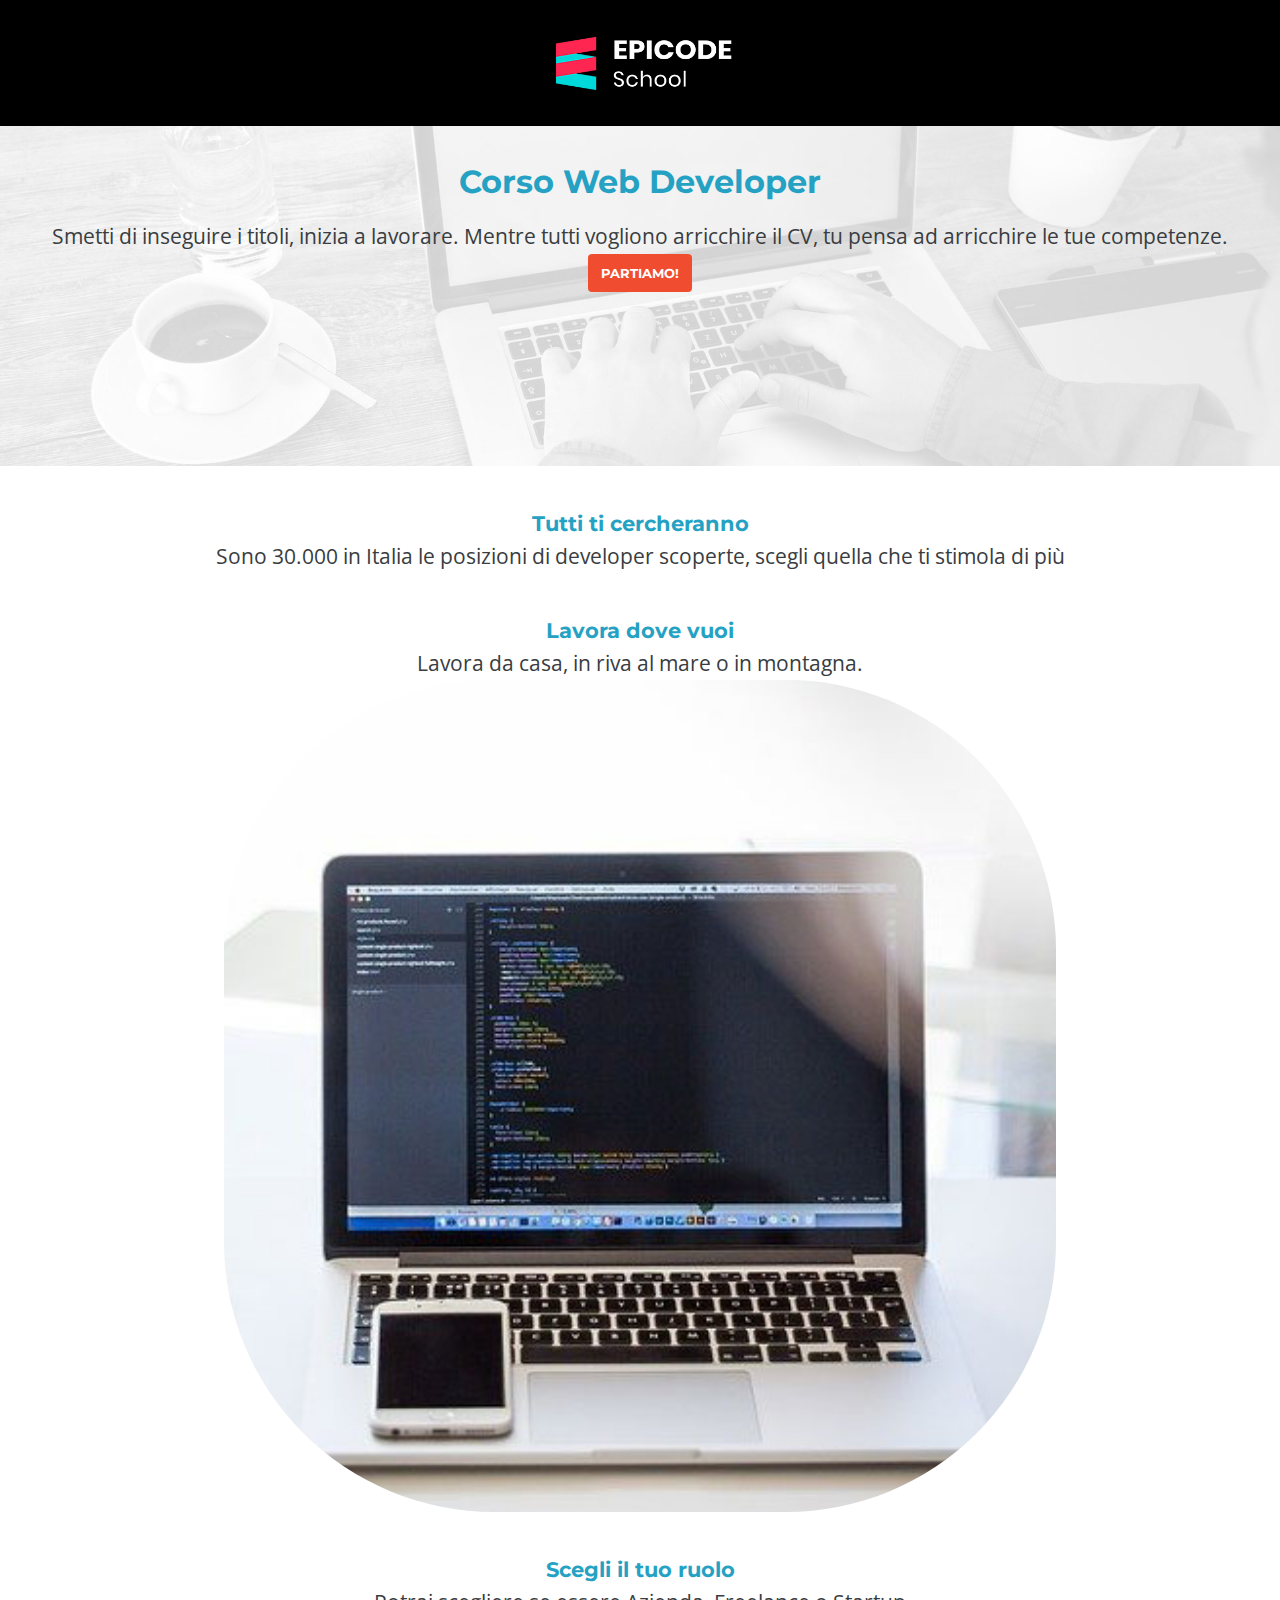
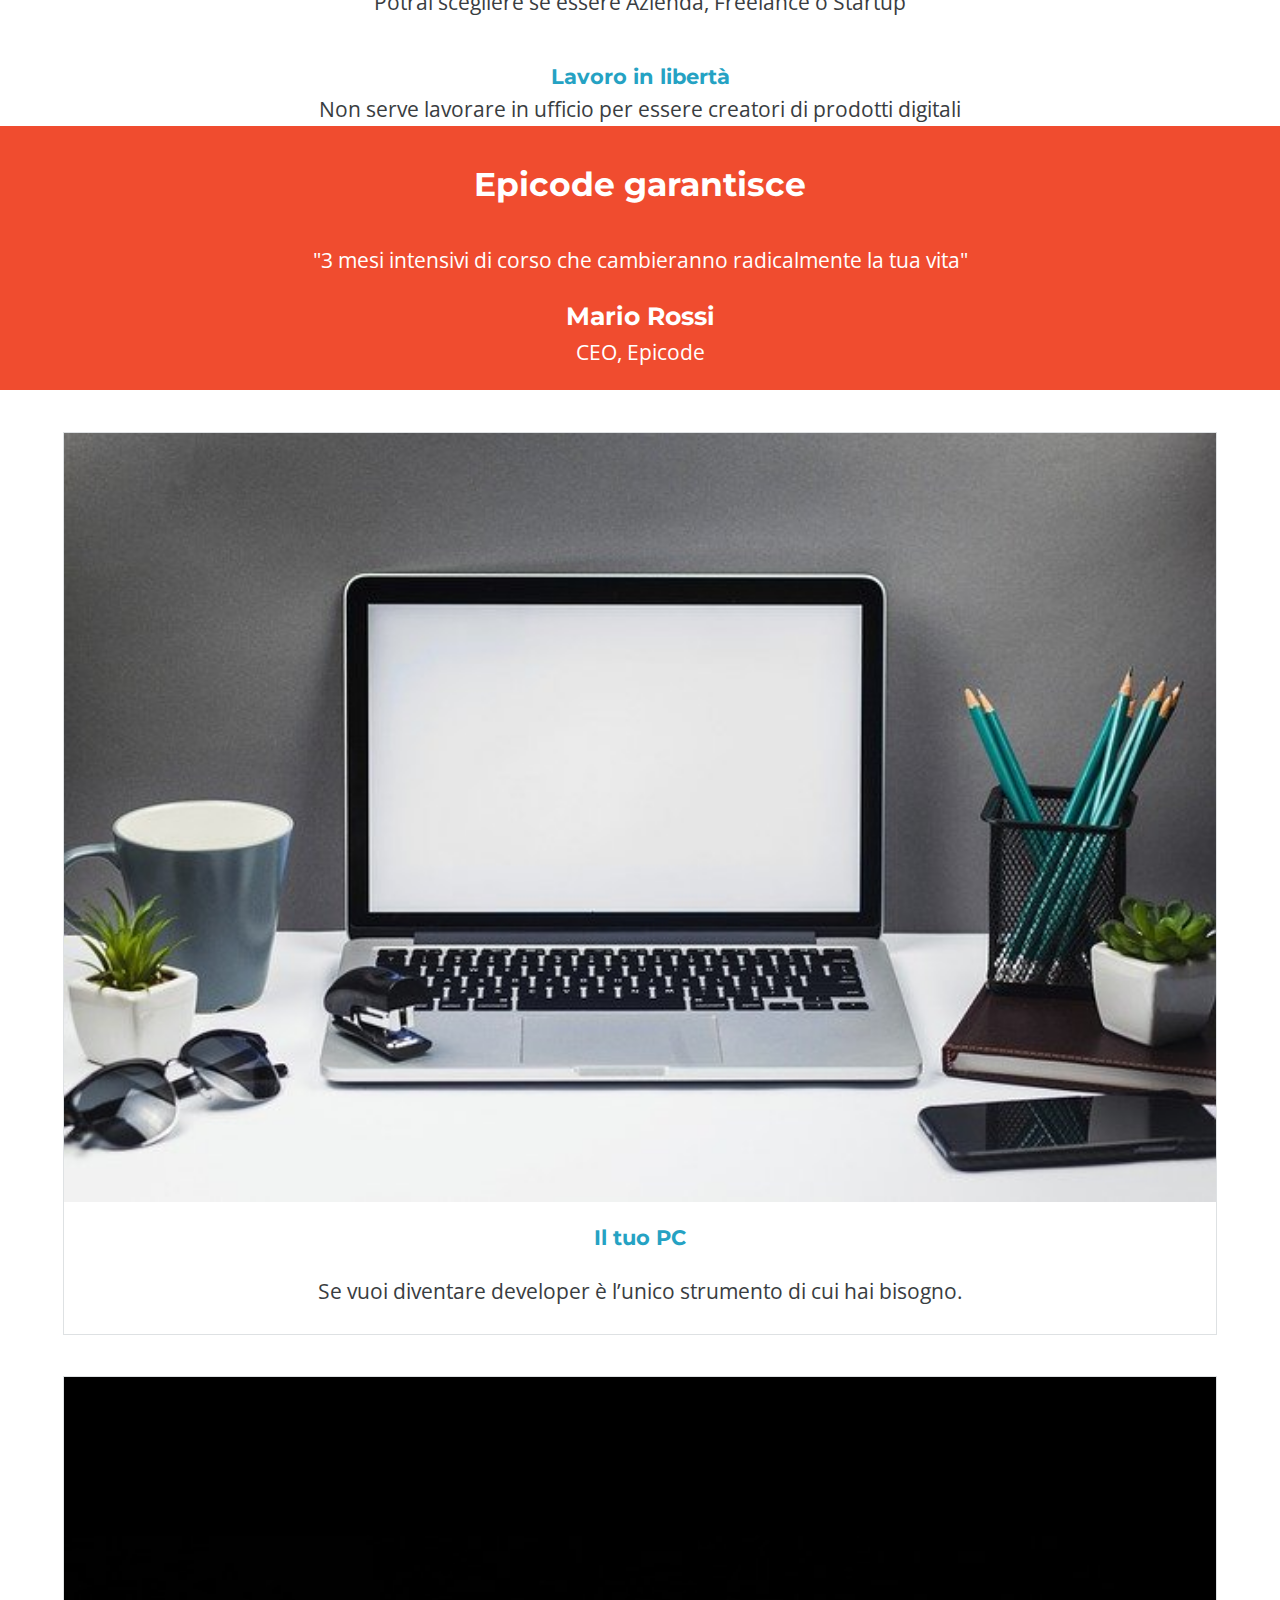
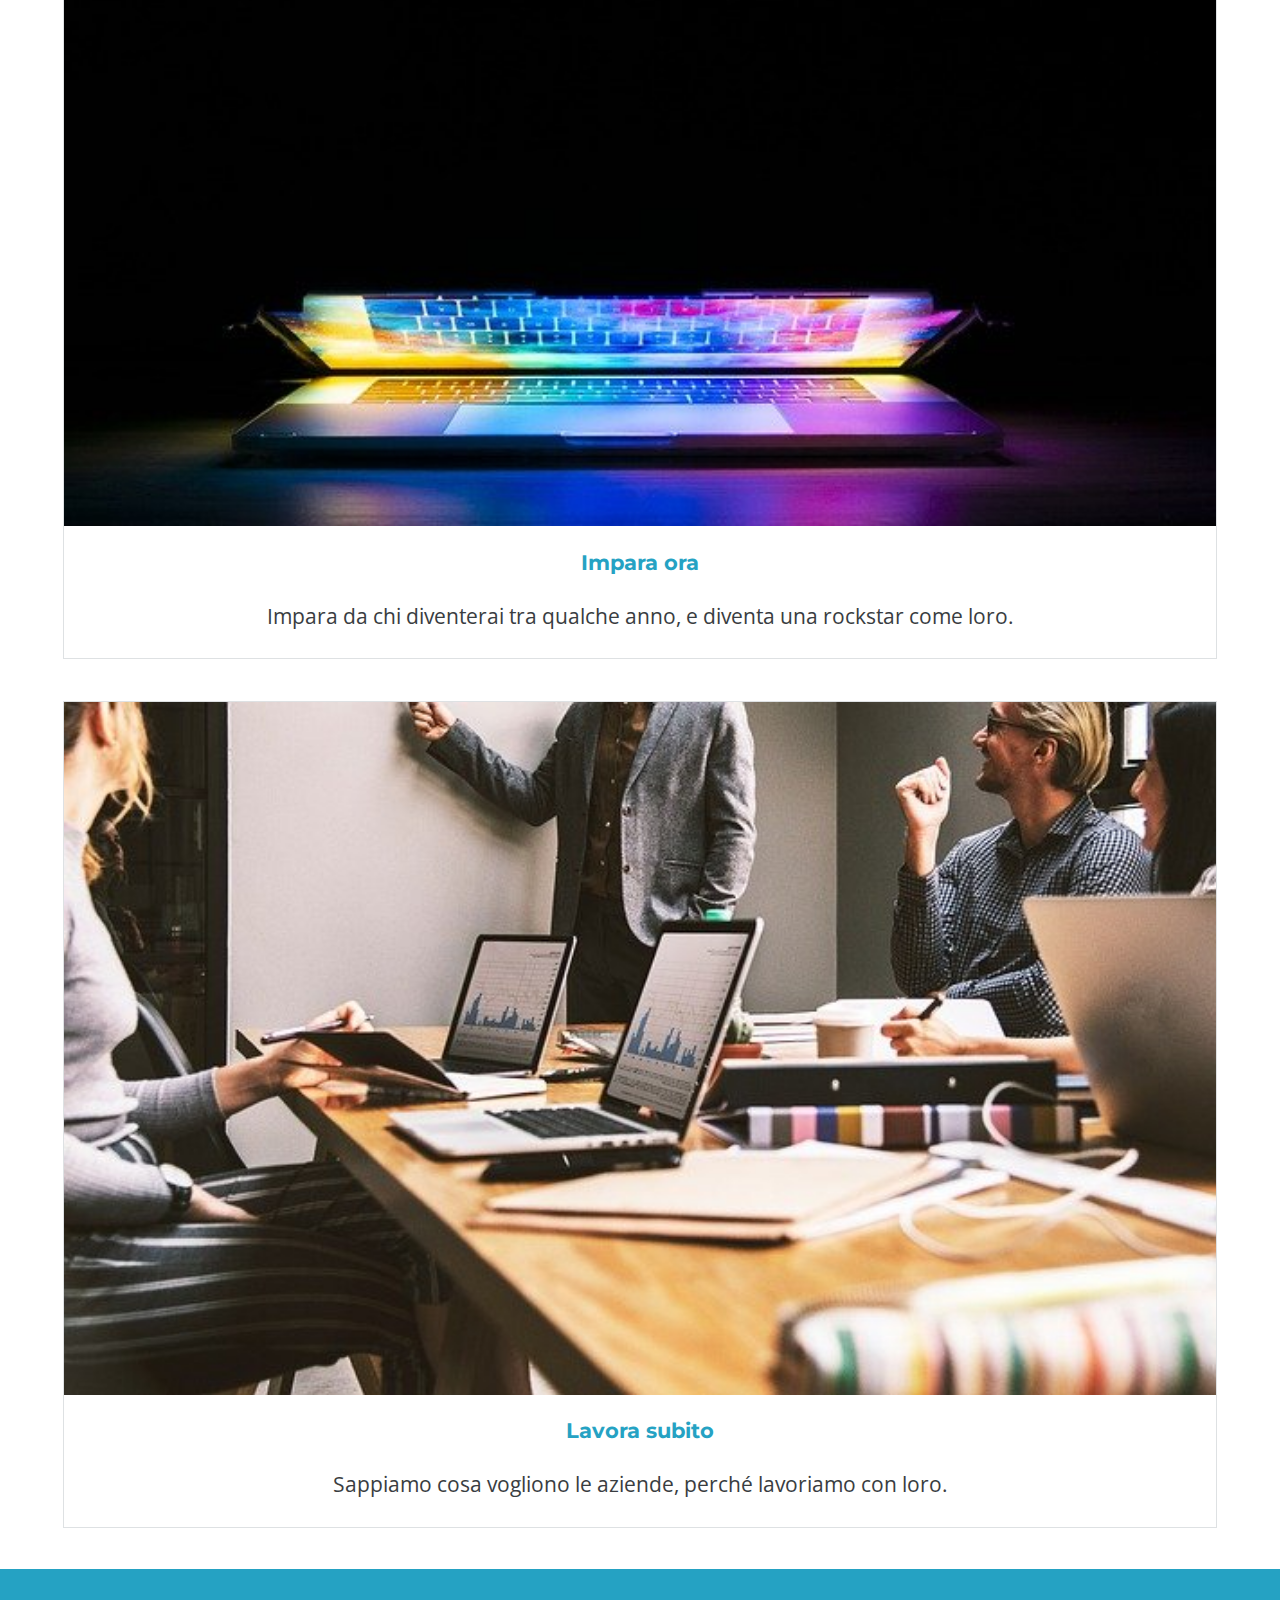
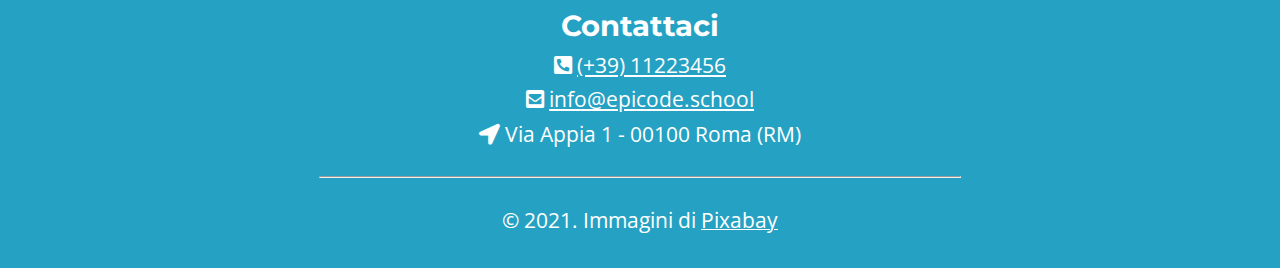
<file: index.html>
<!DOCTYPE html>
<html lang="en">
  <head>
    <meta charset="UTF-8" />
    <meta name="viewport" content="width=device-width, initial-scale=1.0" />
    <title>Corso Web Developer - Epicode school</title>
    <meta
      name="description"
      content="Da zero a Epicode con i corsi completi per diventare uno sviluppatore professionista in 3 mesi."
    />
    <link rel="stylesheet" href="assets/css/reset.css" />
    <link rel="stylesheet" href="assets/css/style.css" />
    <link
      rel="stylesheet"
      href="https://cdnjs.cloudflare.com/ajax/libs/font-awesome/5.15.4/css/all.min.css"
      integrity="sha512-1ycn6IcaQQ40/MKBW2W4Rhis/DbILU74C1vSrLJxCq57o941Ym01SwNsOMqvEBFlcgUa6xLiPY/NS5R+E6ztJQ=="
      crossorigin="anonymous"
      referrerpolicy="no-referrer"
    />
  </head>
  <body>
    <header>
      <div id="top"></div>
    </header>
    <main>
      <div id="banner">
        <h1>Corso Web Developer</h1>
        <p>
          Smetti di inseguire i titoli, inizia a lavorare. Mentre tutti vogliono
          arricchire il CV, tu pensa ad arricchire le tue competenze.
        </p>
        <div id="button"><button>PARTIAMO!</button></div>
      </div>
      <article>
        <h2>Tutti ti cercheranno</h2>
        <p>
          Sono 30.000 in Italia le posizioni di developer scoperte, scegli
          quella che ti stimola di più
        </p>
      </article>
      <article>
        <h2>Lavora dove vuoi</h2>
        <p>Lavora da casa, in riva al mare o in montagna.</p>
      </article>
      <img id="notebook" src="assets/images/notebook.jpg" alt="img 1" />
      <article>
        <h2>Scegli il tuo ruolo</h2>
        <p>Potrai scegliere se essere Azienda, Freelance o Startup</p>
      </article>
      <article>
        <h2>Lavoro in libert&agrave;</h2>
        <p>
          Non serve lavorare in ufficio per essere creatori di prodotti digitali
        </p>
      </article>
      <div id="esteso">
        <h3>Epicode garantisce</h3>
        <p>
          "3 mesi intensivi di corso che cambieranno radicalmente la tua vita"
        </p>
        <h4>Mario Rossi</h4>
        <p>CEO, Epicode</p>
      </div>
      <div class="img-art">
        <img src="assets/images/foto1.jpg" alt="foto 1" />
        <h3>Il tuo PC</h3>
        <p>
          Se vuoi diventare developer è l’unico strumento di cui hai bisogno.
        </p>
      </div>
      <div class="img-art">
        <img src="assets/images/foto2.jpg" alt="foto 1" />
        <h3>Impara ora</h3>
        <p>
          Impara da chi diventerai tra qualche anno, e diventa una rockstar come
          loro.
        </p>
      </div>
      <div class="img-art">
        <img src="assets/images/foto3.jpg" alt="foto 1" />
        <h3>Lavora subito</h3>
        <p>Sappiamo cosa vogliono le aziende, perché lavoriamo con loro.</p>
      </div>
    </main>
    <footer>
      <h2>Contattaci</h2>
      <p>
        <i class="fas fa-phone-square-alt"></i>
        <a href="tel:+3911223456">(&plus;39) 11223456</a>
      </p>
      <p>
        <i class="fas fa-envelope-square"></i>
        <a href="mailto:info@epicode.school">info@epicode.school</a>
      </p>
      <p>
        <i class="fas fa-location-arrow"></i>&nbsp;Via Appia 1 - 00100 Roma (RM)
      </p>
      <hr />
      <p>&copy; 2021. Immagini di <span>Pixabay</span></p>
    </footer>
  </body>
</html>
</file>
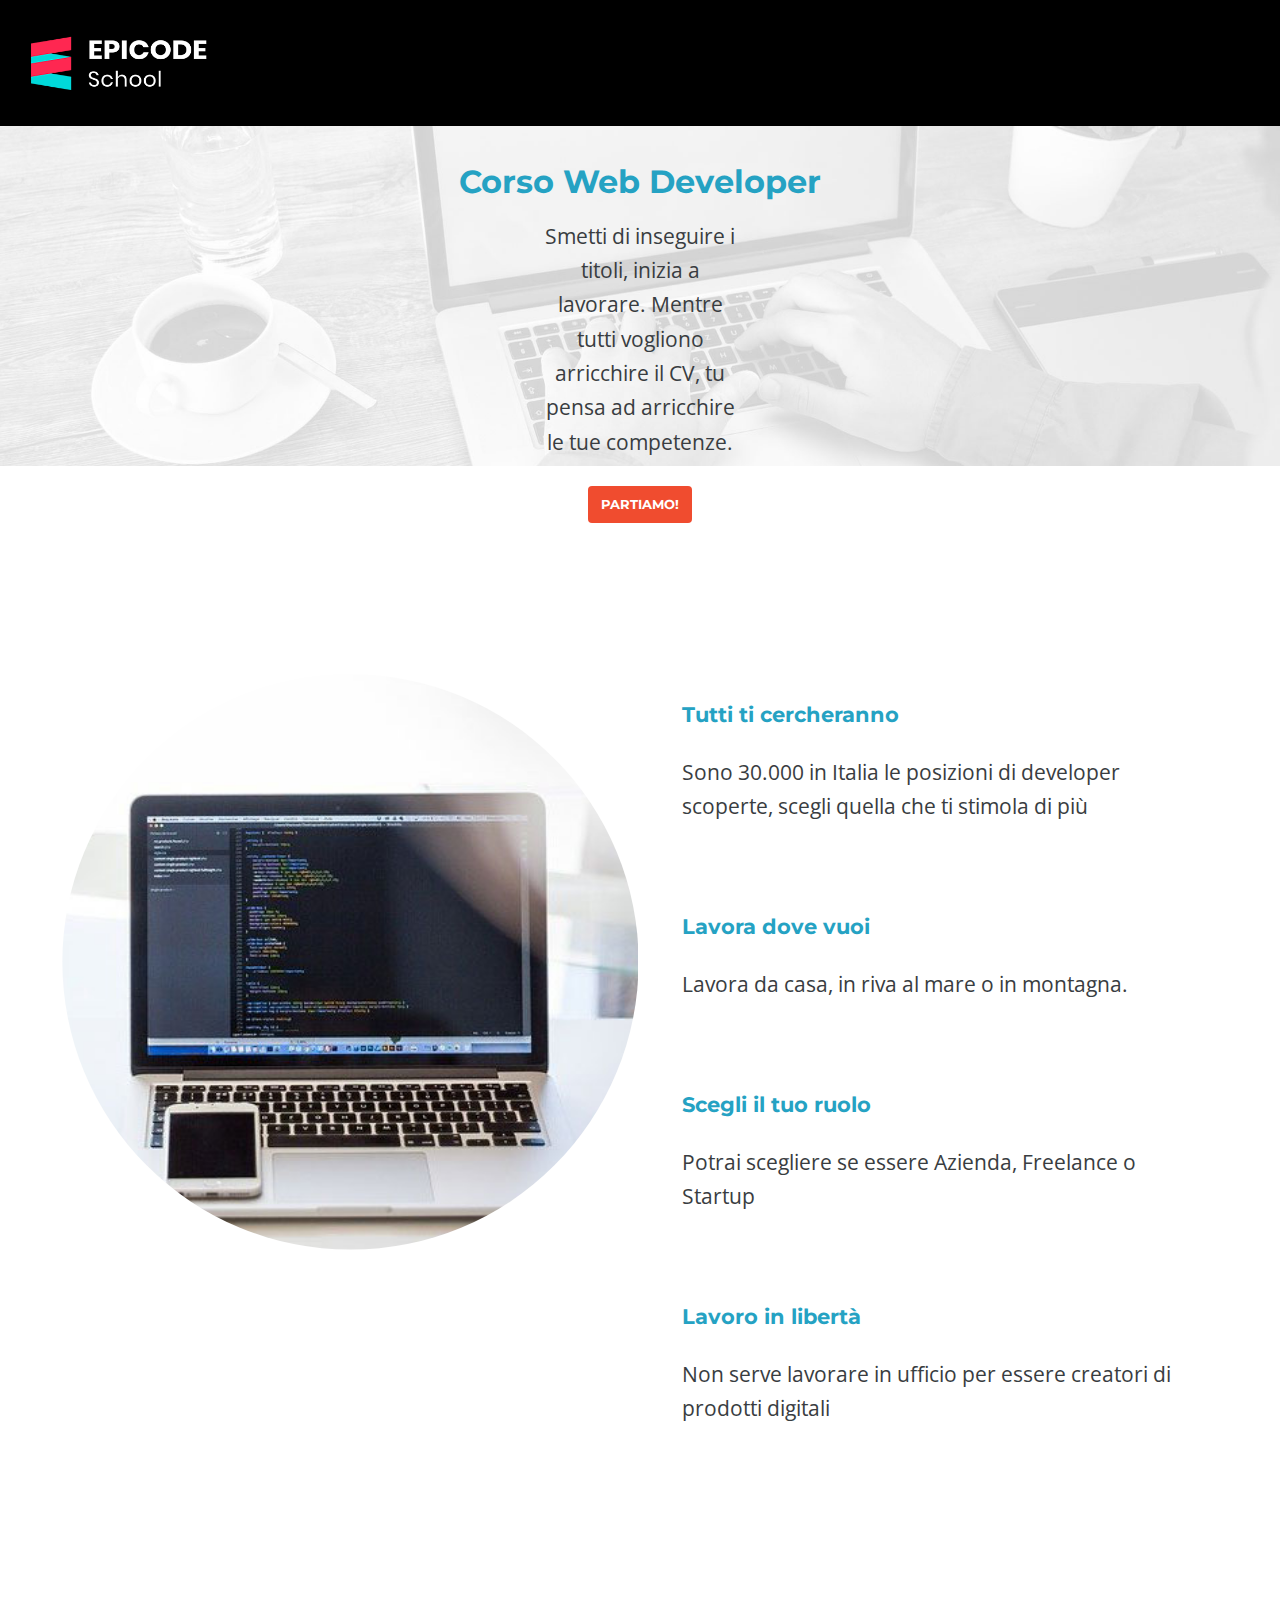
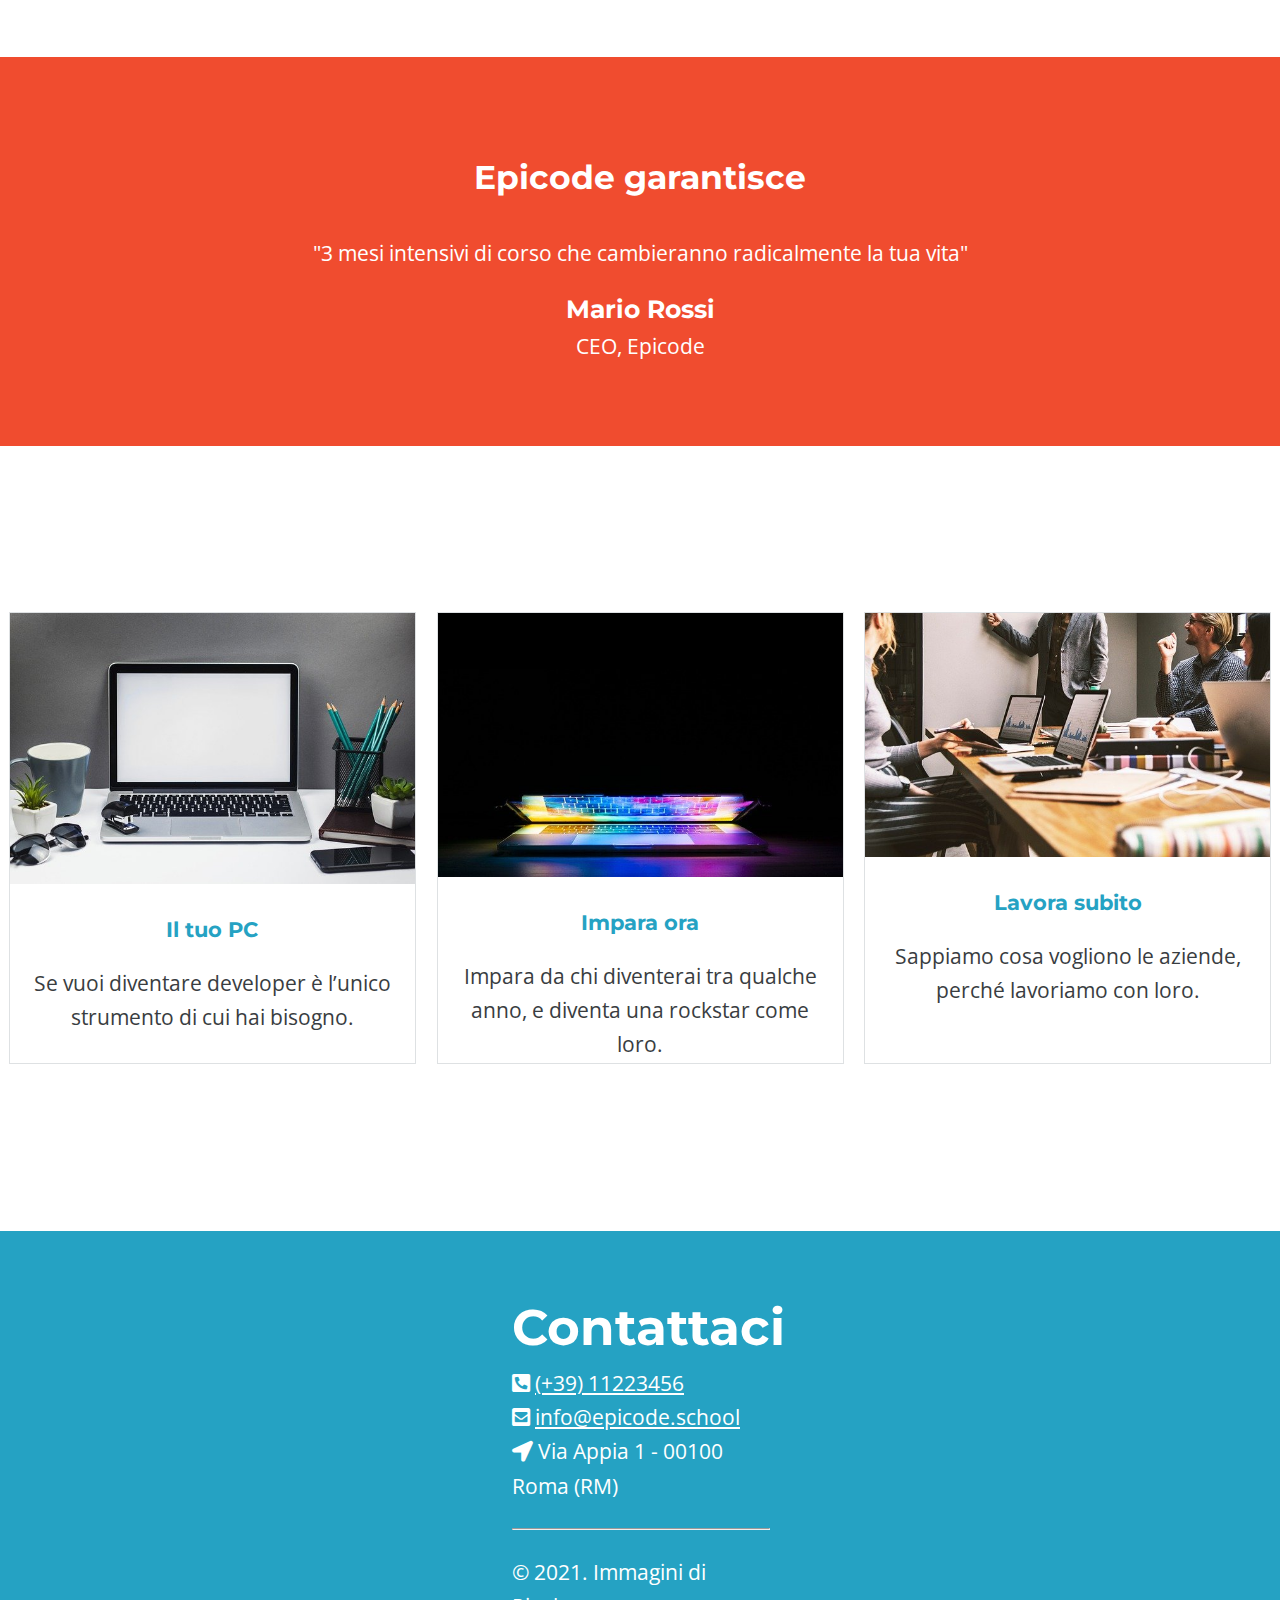
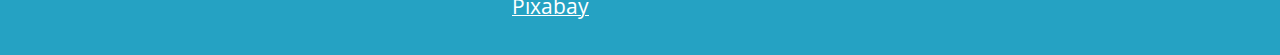
<file: desktop-version/index.html>
<!DOCTYPE html>
<html lang="en">
  <head>
    <meta charset="UTF-8" />
    <meta name="viewport" content="width=device-width, initial-scale=1.0" />
    <title>Corso Web Developer - Epicode school</title>
    <meta
      name="description"
      content="Da zero a Epicode con i corsi completi per diventare uno sviluppatore professionista in 3 mesi."
    />
    <link rel="stylesheet" href="assets/css/reset.css" />
    <link rel="stylesheet" href="assets/css/style.css" />
    <link
      rel="stylesheet"
      href="https://cdnjs.cloudflare.com/ajax/libs/font-awesome/5.15.4/css/all.min.css"
      integrity="sha512-1ycn6IcaQQ40/MKBW2W4Rhis/DbILU74C1vSrLJxCq57o941Ym01SwNsOMqvEBFlcgUa6xLiPY/NS5R+E6ztJQ=="
      crossorigin="anonymous"
      referrerpolicy="no-referrer"
    />
  </head>
  <body>
    <header>
      <div id="top"><img src="assets/images/logo.png" alt="logo" /></div>
    </header>
    <main>
      <div id="banner">
        <h1>Corso Web Developer</h1>
        <p>
          Smetti di inseguire i titoli, inizia a lavorare. Mentre tutti vogliono
          arricchire il CV, tu pensa ad arricchire le tue competenze.
        </p>
        <div id="button"><button>PARTIAMO!</button></div>
      </div>
      <div class="main-cont">
        <div id="left">
          <img id="notebook" src="assets/images/notebook.jpg" alt="notebook" />
        </div>
        <div id="right">
          <article>
            <h2>Tutti ti cercheranno</h2>
            <p>
              Sono 30.000 in Italia le posizioni di developer scoperte, scegli
              quella che ti stimola di più
            </p>
          </article>
          <article>
            <h2>Lavora dove vuoi</h2>
            <p>Lavora da casa, in riva al mare o in montagna.</p>
          </article>
          <article>
            <h2>Scegli il tuo ruolo</h2>
            <p>Potrai scegliere se essere Azienda, Freelance o Startup</p>
          </article>
          <article>
            <h2>Lavoro in libert&agrave;</h2>
            <p>
              Non serve lavorare in ufficio per essere creatori di prodotti
              digitali
            </p>
          </article>
        </div>
      </div>

      <div id="esteso">
        <h3>Epicode garantisce</h3>
        <p>
          "3 mesi intensivi di corso che cambieranno radicalmente la tua vita"
        </p>
        <h4>Mario Rossi</h4>
        <p>CEO, Epicode</p>
      </div>
      <div id="super-container">
        <div id="img-art-container">
          <div class="img-art">
            <img src="assets/images/foto1.jpg" alt="foto 1" />
            <h3>Il tuo PC</h3>
            <p>
              Se vuoi diventare developer è l’unico strumento di cui hai
              bisogno.
            </p>
          </div>

          <div class="img-art">
            <img src="assets/images/foto2.jpg" alt="foto 1" />
            <h3>Impara ora</h3>
            <p>
              Impara da chi diventerai tra qualche anno, e diventa una rockstar
              come loro.
            </p>
          </div>

          <div class="img-art">
            <img src="assets/images/foto3.jpg" alt="foto 1" />
            <h3>Lavora subito</h3>
            <p>Sappiamo cosa vogliono le aziende, perché lavoriamo con loro.</p>
          </div>
        </div>
      </div>
    </main>
    <footer>
      <div id="footer-cont">
        <h2>Contattaci</h2>
        <p>
          <i class="fas fa-phone-square-alt"></i>
          <a href="tel:+3911223456">(&plus;39) 11223456</a>
        </p>
        <p>
          <i class="fas fa-envelope-square"></i>
          <a href="mailto:info@epicode.school">info@epicode.school</a>
        </p>
        <p>
          <i class="fas fa-location-arrow"></i>&nbsp;Via Appia 1 - 00100 Roma
          (RM)
        </p>
        <hr />
        <p id="last">&copy; 2021. Immagini di <span>Pixabay</span></p>
      </div>
    </footer>
  </body>
</html>
</file>
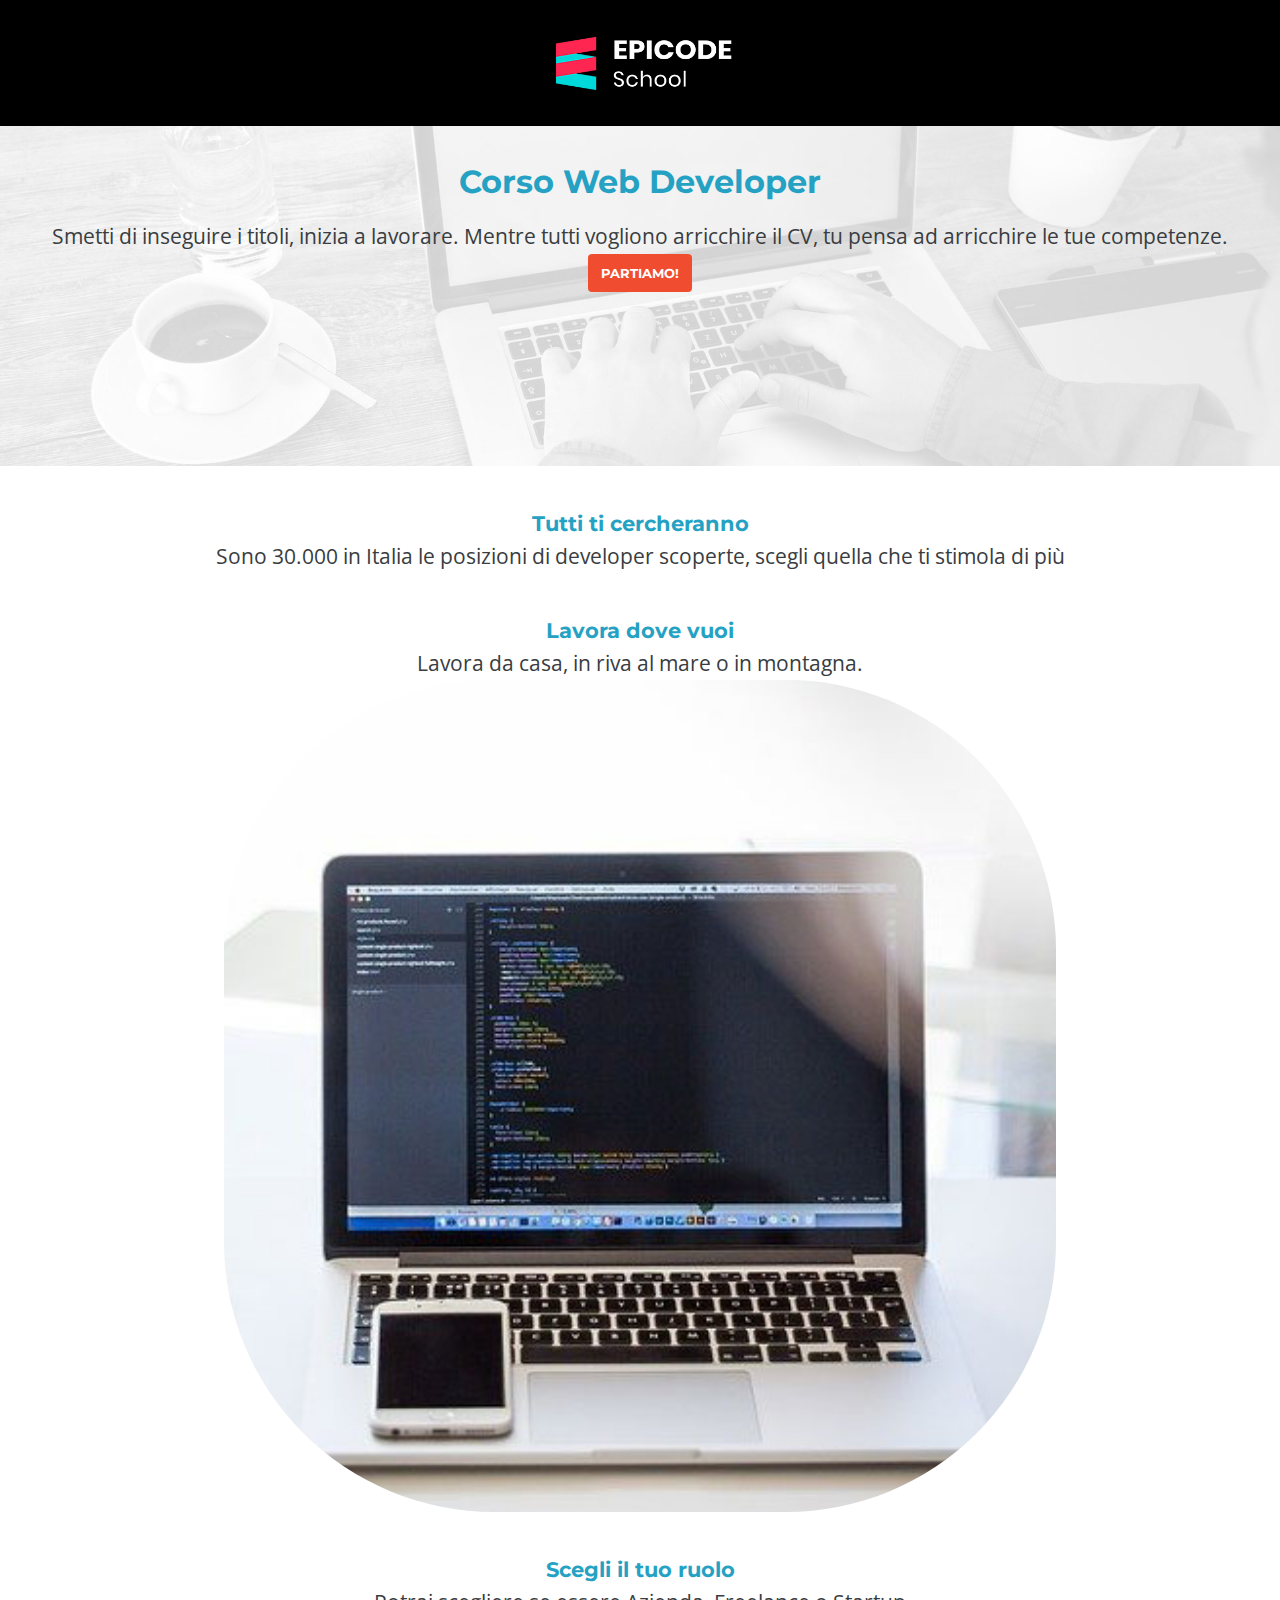
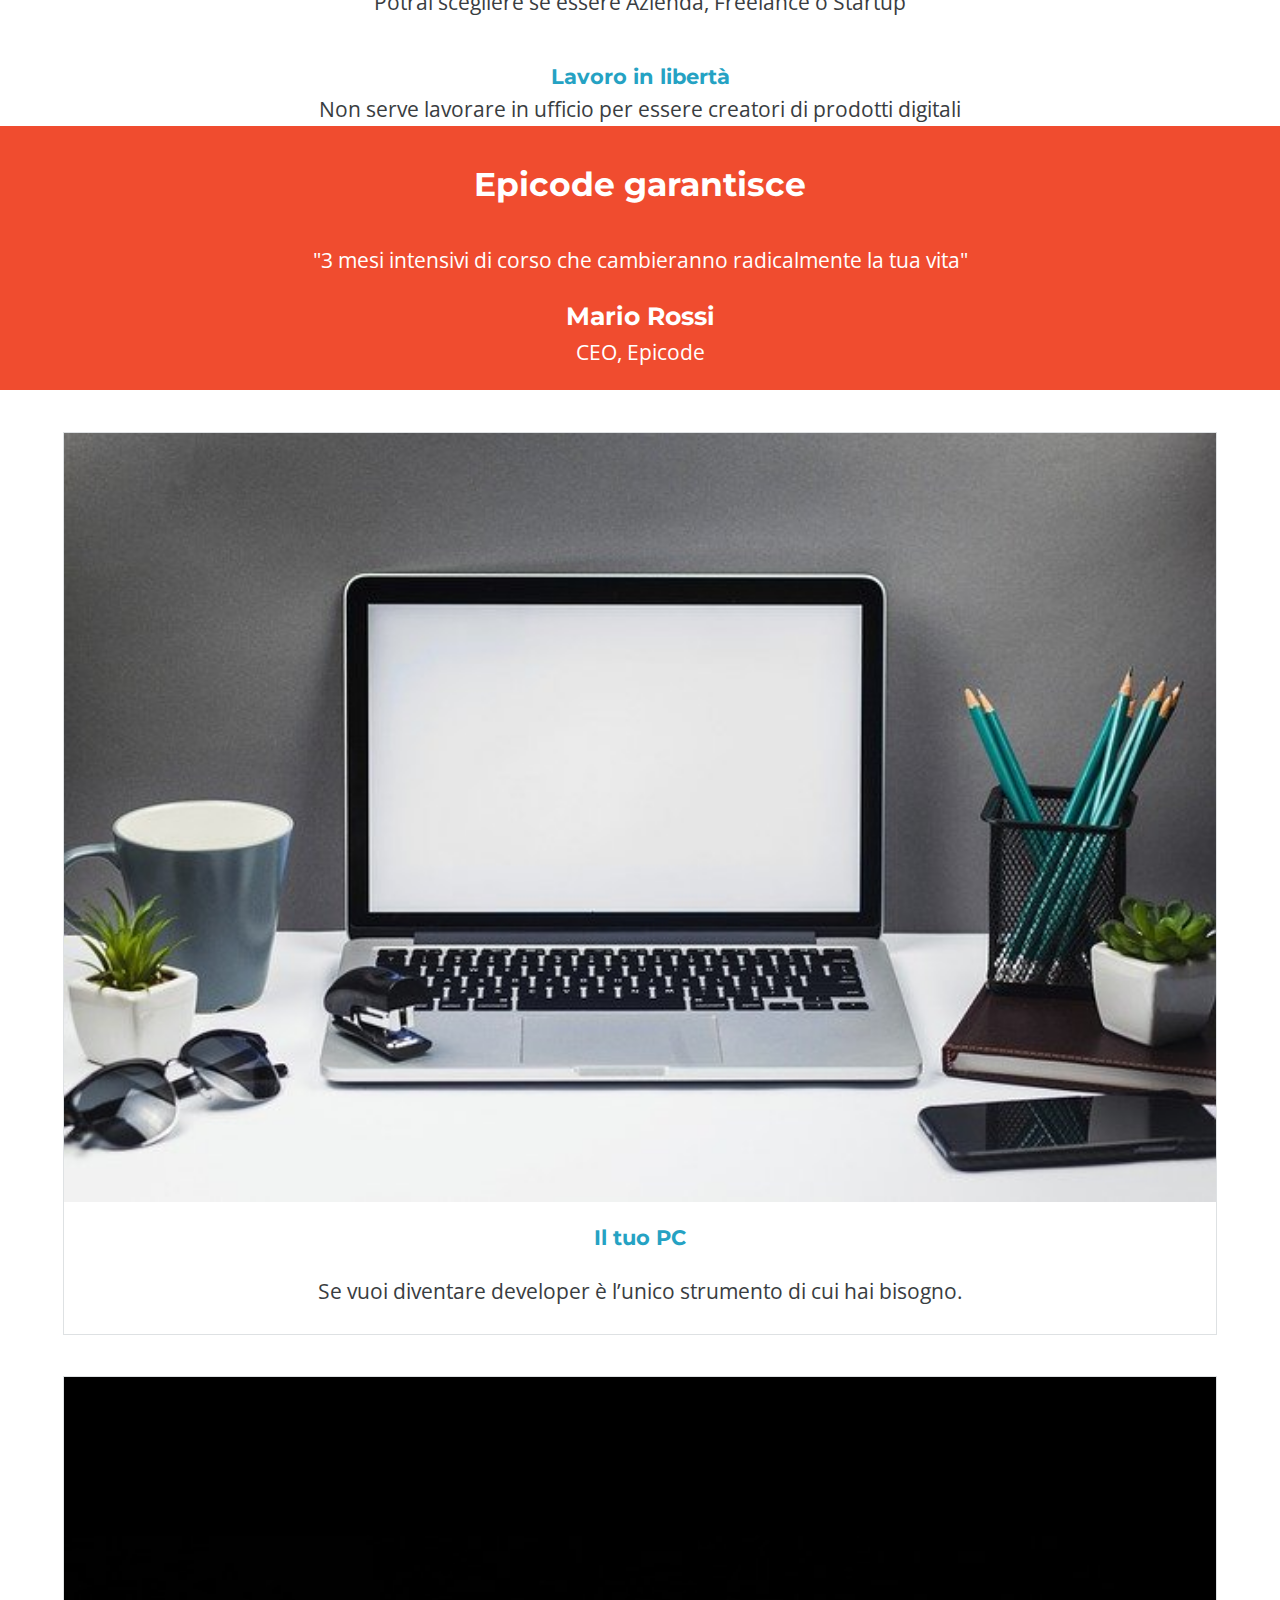
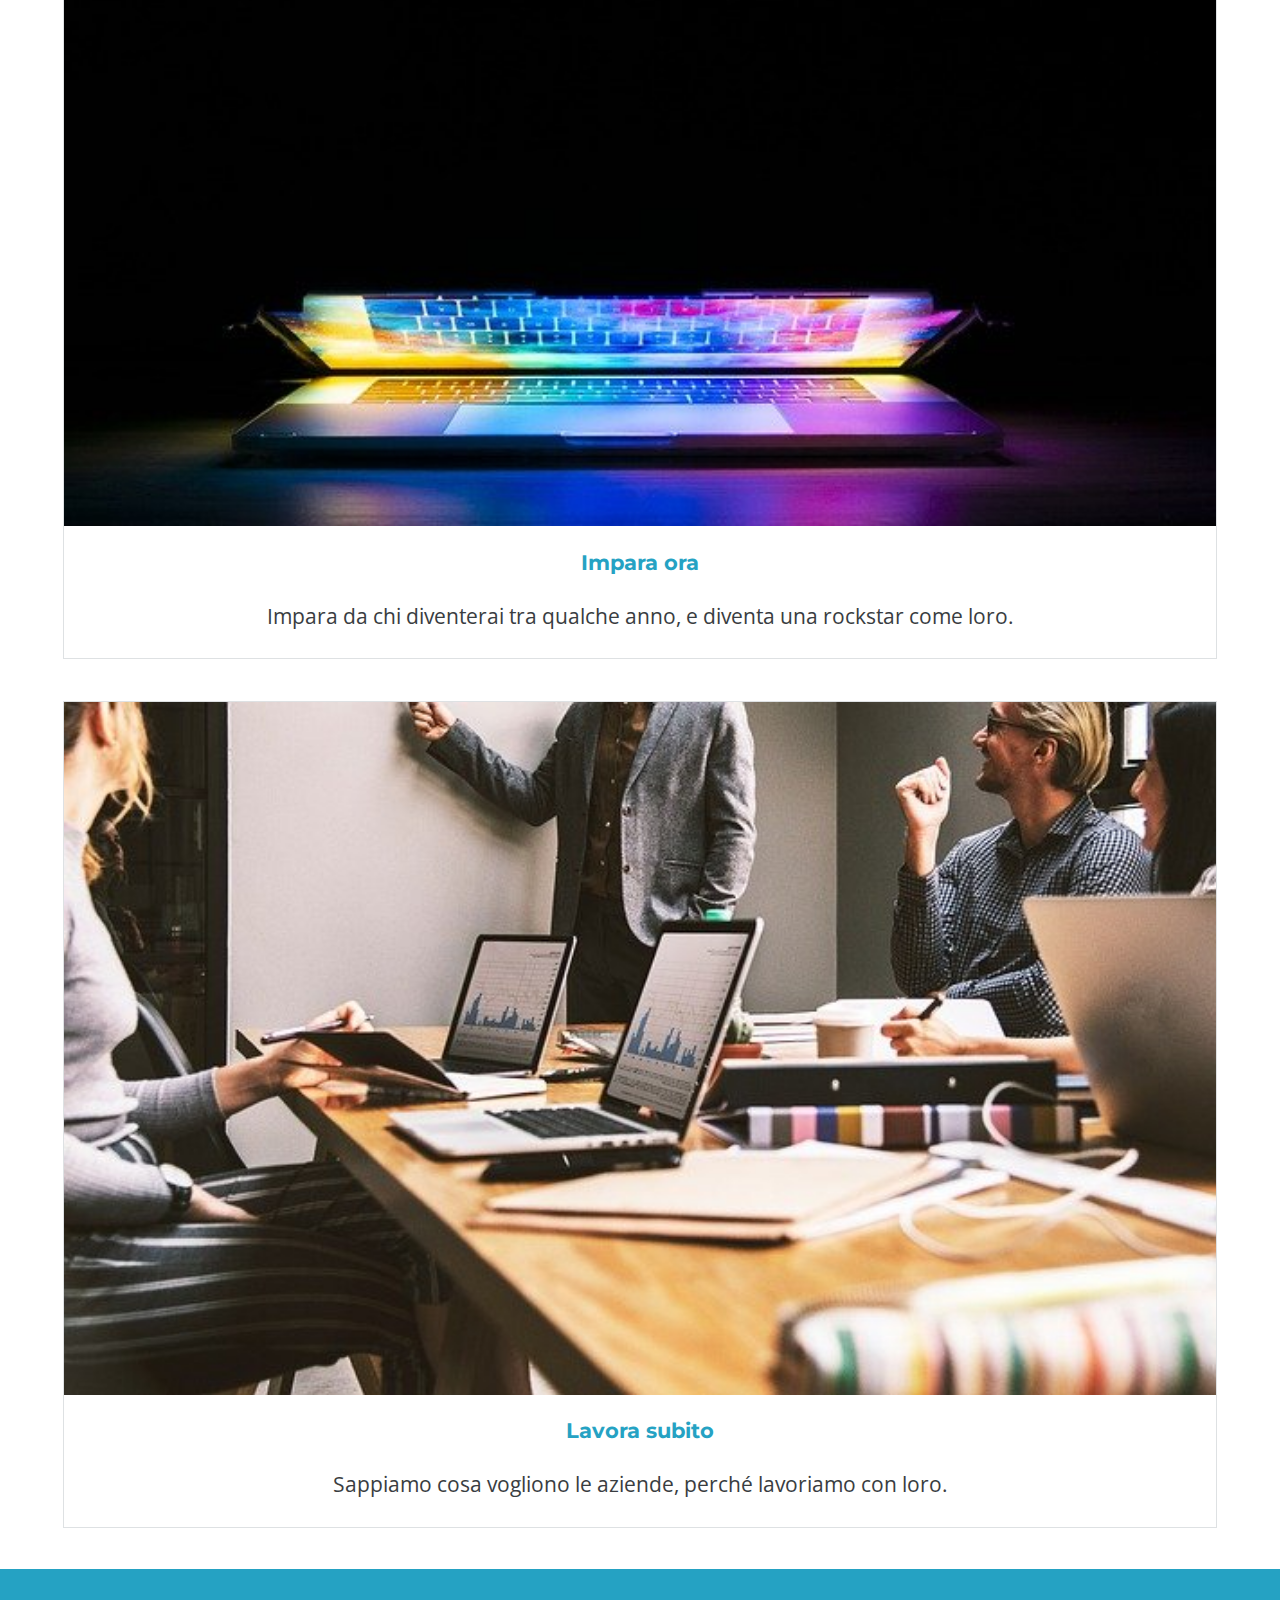
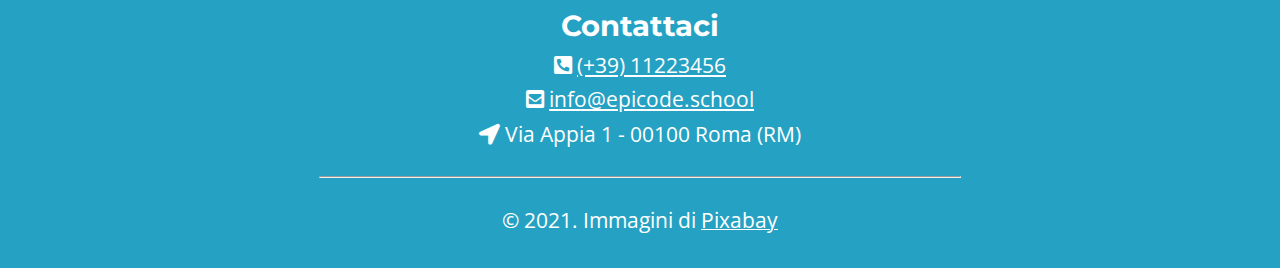
<file: mobile-version/index.html>
<!DOCTYPE html>
<html lang="en">
  <head>
    <meta charset="UTF-8" />
    <meta name="viewport" content="width=device-width, initial-scale=1.0" />
    <title>Corso Web Developer - Epicode school</title>
    <meta
      name="description"
      content="Da zero a Epicode con i corsi completi per diventare uno sviluppatore professionista in 3 mesi."
    />
    <link rel="stylesheet" href="assets/css/reset.css" />
    <link rel="stylesheet" href="assets/css/style.css" />
    <link
      rel="stylesheet"
      href="https://cdnjs.cloudflare.com/ajax/libs/font-awesome/5.15.4/css/all.min.css"
      integrity="sha512-1ycn6IcaQQ40/MKBW2W4Rhis/DbILU74C1vSrLJxCq57o941Ym01SwNsOMqvEBFlcgUa6xLiPY/NS5R+E6ztJQ=="
      crossorigin="anonymous"
      referrerpolicy="no-referrer"
    />
  </head>
  <body>
    <header>
      <div id="top"></div>
    </header>
    <main>
      <div id="banner">
        <h1>Corso Web Developer</h1>
        <p>
          Smetti di inseguire i titoli, inizia a lavorare. Mentre tutti vogliono
          arricchire il CV, tu pensa ad arricchire le tue competenze.
        </p>
        <div id="button"><button>PARTIAMO!</button></div>
      </div>
      <article>
        <h2>Tutti ti cercheranno</h2>
        <p>
          Sono 30.000 in Italia le posizioni di developer scoperte, scegli
          quella che ti stimola di più
        </p>
      </article>
      <article>
        <h2>Lavora dove vuoi</h2>
        <p>Lavora da casa, in riva al mare o in montagna.</p>
      </article>
      <img id="notebook" src="assets/images/notebook.jpg" alt="notebook" />
      <article>
        <h2>Scegli il tuo ruolo</h2>
        <p>Potrai scegliere se essere Azienda, Freelance o Startup</p>
      </article>
      <article>
        <h2>Lavoro in libert&agrave;</h2>
        <p>
          Non serve lavorare in ufficio per essere creatori di prodotti digitali
        </p>
      </article>
      <div id="esteso">
        <h3>Epicode garantisce</h3>
        <p>
          "3 mesi intensivi di corso che cambieranno radicalmente la tua vita"
        </p>
        <h4>Mario Rossi</h4>
        <p>CEO, Epicode</p>
      </div>
      <div class="img-art">
        <img src="assets/images/foto1.jpg" alt="foto 1" />
        <h3>Il tuo PC</h3>
        <p>
          Se vuoi diventare developer è l’unico strumento di cui hai bisogno.
        </p>
      </div>
      <div class="img-art">
        <img src="assets/images/foto2.jpg" alt="foto 2" />
        <h3>Impara ora</h3>
        <p>
          Impara da chi diventerai tra qualche anno, e diventa una rockstar come
          loro.
        </p>
      </div>
      <div class="img-art">
        <img src="assets/images/foto3.jpg" alt="foto 3" />
        <h3>Lavora subito</h3>
        <p>Sappiamo cosa vogliono le aziende, perché lavoriamo con loro.</p>
      </div>
    </main>
    <footer>
      <h2>Contattaci</h2>
      <p>
        <i class="fas fa-phone-square-alt"></i>
        <a href="tel:+3911223456">(&plus;39) 11223456</a>
      </p>
      <p>
        <i class="fas fa-envelope-square"></i>
        <a href="mailto:info@epicode.school">info@epicode.school</a>
      </p>
      <p>
        <i class="fas fa-location-arrow"></i>&nbsp;Via Appia 1 - 00100 Roma (RM)
      </p>
      <hr />
      <p>&copy; 2021. Immagini di <span>Pixabay</span></p>
    </footer>
  </body>
</html>
</file>
<file: assets/css/style.css>
/* Your styles here */
@import url("https://fonts.googleapis.com/css2?family=Open+Sans:wght@400;700&display=swap");
@import url("https://fonts.googleapis.com/css2?family=Montserrat:wght@400;700&display=swap");

body {
  color: #393d41;
  font-size: 1.3rem;
  line-height: 1.65;
  font-family: "Open Sans", sans-serif;
}

h1,
h2,
h3,
h4,
h5,
h6 {
  color: #25a2c3;
  font-family: "Montserrat", sans-serif;
  font-weight: 700;
  line-height: 1.5;
}

#top {
  background-image: url(../images/logo.png);
  height: 6vh;
  width: 100%;
  background-size: contain;
  background-repeat: no-repeat;
  background-position: center;
  margin: 0 0.2em;
}

h1 {
  text-align: center;
  font-size: xx-large;
  margin-bottom: 0.4em;
  margin-left: 2em;
  margin-right: 2em;
  padding-top: 1em;
}

#banner {
  background-image: url(../images/banner.jpg);
  height: 35vh;
  width: 100%;
  background-size: cover;
  background-repeat: no-repeat;
  background-position: center;
  padding-bottom: 1.2em;
}

#banner > p {
  margin: 0 2em;
  text-align: center;
}

#button {
  text-align: center;
}

#button > button {
  background-color: #f04c2f;
  font-family: "Montserrat", sans-serif;
  font-weight: 700;
  display: inline-block;
  height: 2.8em;
  border-radius: 4px;
  border: none;
  padding: 0 1em;
  color: white;
}

header {
  background-color: black;
  padding: 4vh 0;
}

article {
  margin: 0 2em;
}

article > p {
  text-align: center;
}

article > h2 {
  text-align: center;
  padding-top: 2em;
}

#notebook,
.img-art > img {
  margin-left: auto;
  margin-right: auto;
  display: block;
}
#notebook {
  width: 65%;
  border-radius: 30vh;
}
#esteso {
  background-color: #f04c2f;
  color: white;
}

#esteso > h3 {
  font-size: 1.6em;
  text-align: center;
  padding: 1em 0;
  color: white;
}

#esteso > p {
  text-align: center;
  padding-bottom: 1em;
}

#esteso > h4 {
  font-size: 1.2em;
  color: white;
  text-align: center;
}

.img-art {
  margin: 2em 0;
  border: 1px solid #dee1e3;
  width: 90%;
  margin-left: auto;
  margin-right: auto;
}

.img-art > img {
  width: 100%;
}

.img-art > h3 {
  text-align: center;
  padding: 1em 0;
}

.img-art > p {
  text-align: center;
  padding: 0 1em;
  margin-bottom: 1.2em;
}

footer {
  background-color: #25a2c3;
  padding-bottom: 1.5em;
}

footer > h2 {
  text-align: center;
  font-size: 1.4em;
  color: white;
  padding-top: 1.2em;
}

footer a,
footer p {
  color: white;
  text-align: center;
}

footer p > span {
  text-decoration: 1px underline;
}

footer > hr {
  width: 50%;
  margin: 1.2em auto;
}
</file>
<file: desktop-version/assets/css/style.css>
/* Your styles here */
@import url("https://fonts.googleapis.com/css2?family=Open+Sans:wght@400;700&display=swap");
@import url("https://fonts.googleapis.com/css2?family=Montserrat:wght@400;700&display=swap");

body {
  color: #393d41;
  font-size: 1.3rem;
  line-height: 1.65;
  font-family: "Open Sans", sans-serif;
}

h1,
h2,
h3,
h4,
h5,
h6 {
  color: #25a2c3;
  font-family: "Montserrat", sans-serif;
  font-weight: 700;
  line-height: 1.5;
}

#top {
  background-color: black;
  height: 6vh;
  width: 100%;
  background-size: contain;
  background-repeat: no-repeat;
  background-position: center;
  margin: 0 0.2em;
  /* align-content: ; */
}

#top > img {
  height: 100%;
  padding-left: 3vh;
}

h1 {
  text-align: center;
  font-size: xx-large;
  margin-bottom: 0.4em;
  margin-left: 2em;
  margin-right: 2em;
  padding-top: 1em;
}

#banner {
  background-image: url(../images/banner.jpg);
  height: 35vh;
  width: 100%;
  background-size: cover;
  background-repeat: no-repeat;
  background-position: center;
  padding-bottom: 1.2em;
}

#banner > p {
  margin: 0 60vh;
  text-align: center;
}

#button {
  text-align: center;
}

#button > button {
  background-color: #f04c2f;
  font-family: "Montserrat", sans-serif;
  font-weight: 700;
  display: inline-block;
  height: 2.8em;
  border-radius: 4px;
  border: none;
  margin-top: 2em;
  padding: 0 1em;
  color: white;
}
#button > button:hover {
  cursor: pointer;
}

header {
  background-color: black;
  padding: 4vh 0;
}

article {
  margin: 0 2em;
  display: block;
  width: 80%;
  text-align: left;
  padding-top: 3em;
}

article > h2 {
  text-align: left;
  padding-top: 1.2em;
  padding-bottom: 1.2em;
}

#notebook,
.img-art > img {
  margin-left: auto;
  margin-right: auto;
}
#notebook {
  width: 90%;
  border-radius: 70vh;
  padding: 3em;
}
#esteso {
  background-color: #f04c2f;
  color: white;
  padding: 3em 0;
}

#esteso > h3 {
  font-size: 1.6em;
  text-align: center;
  padding: 1em 0;
  color: white;
}

#esteso > p {
  text-align: center;
  padding-bottom: 1em;
}

#esteso > h4 {
  font-size: 1.2em;
  color: white;
  text-align: center;
}

.img-art {
  margin: 2em 0;
  border: 1px solid #dee1e3;
  width: 45vh;
  height: 50vh;
  display: inline-block;
  margin: 0;
  padding: 0;
  margin-left: 0.5em;
  margin-right: 0.5em;
  text-align: center;
}

.img-art > img {
  width: 100%;
}

.img-art > h3 {
  text-align: center;
  padding: 1em 0;
}

.img-art > p {
  text-align: center;
  padding: 0 1em;
  margin-bottom: 1.2em;
}

footer {
  background-color: #25a2c3;
  padding-bottom: 1.5em;
}

footer #footer-cont > h2 {
  text-align: left;
  font-size: 2.4em;
  color: white;
  padding-top: 1.2em;
}

footer #footer-cont a,
footer #footer-cont p {
  color: white;
  text-align: left;
}

footer #footer-cont p > span {
  text-decoration: 1px underline;
}

footer #footer-cont > hr {
  width: 100%;
  margin: 1.2em auto;
}
.main-cont {
  height: 100vh;
  padding: 7em 0;
}
.main-cont #left {
  display: inline;
  height: max-content;
  width: 50%;
  float: left;
}

.main-cont #right {
  display: inline;
  width: 50%;
  float: right;
}

.portion {
  display: inline;
  width: 33%;
  height: fit-content;
}

#img-art-container {
  width: 70%;
  margin: 3em auto;
  padding: 5em 0;
  display: grid;
  grid-template-columns: 1fr 1fr 1fr;
  justify-content: center;
  align-items: center;
  text-align: center;
}

#footer-cont {
  width: 20%;
  margin: 0 auto;
}

#last {
  text-align: center;
}

#super-container {
  margin: 0 auto;
  margin: 0 auto;
}
</file>
<file: mobile-version/assets/css/style.css>
/* Your styles here */
@import url("https://fonts.googleapis.com/css2?family=Open+Sans:wght@400;700&display=swap");
@import url("https://fonts.googleapis.com/css2?family=Montserrat:wght@400;700&display=swap");

body {
  color: #393d41;
  font-size: 1.3rem;
  line-height: 1.65;
  font-family: "Open Sans", sans-serif;
}

h1,
h2,
h3,
h4,
h5,
h6 {
  color: #25a2c3;
  font-family: "Montserrat", sans-serif;
  font-weight: 700;
  line-height: 1.5;
}

#top {
  background-image: url(../images/logo.png);
  height: 6vh;
  width: 100%;
  background-size: contain;
  background-repeat: no-repeat;
  background-position: center;
  margin: 0 0.2em;
}

h1 {
  text-align: center;
  font-size: xx-large;
  margin-bottom: 0.4em;
  margin-left: 2em;
  margin-right: 2em;
  padding-top: 1em;
}

#banner {
  background-image: url(../images/banner.jpg);
  height: 35vh;
  width: 100%;
  background-size: cover;
  background-repeat: no-repeat;
  background-position: center;
  padding-bottom: 1.2em;
}

#banner > p {
  margin: 0 2em;
  text-align: center;
}

#button {
  text-align: center;
}

#button > button {
  background-color: #f04c2f;
  font-family: "Montserrat", sans-serif;
  font-weight: 700;
  display: inline-block;
  height: 2.8em;
  border-radius: 4px;
  border: none;
  padding: 0 1em;
  color: white;
}

#button > button:hover {
  cursor: pointer;
}

header {
  background-color: black;
  padding: 4vh 0;
}

article {
  margin: 0 2em;
}

article > p {
  text-align: center;
}

article > h2 {
  text-align: center;
  padding-top: 2em;
}

#notebook,
.img-art > img {
  margin-left: auto;
  margin-right: auto;
  display: block;
}
#notebook {
  width: 65%;
  border-radius: 30vh;
}
#esteso {
  background-color: #f04c2f;
  color: white;
}

#esteso > h3 {
  font-size: 1.6em;
  text-align: center;
  padding: 1em 0;
  color: white;
}

#esteso > p {
  text-align: center;
  padding-bottom: 1em;
}

#esteso > h4 {
  font-size: 1.2em;
  color: white;
  text-align: center;
}

.img-art {
  margin: 2em 0;
  border: 1px solid #dee1e3;
  width: 90%;
  margin-left: auto;
  margin-right: auto;
}

.img-art > img {
  width: 100%;
}

.img-art > h3 {
  text-align: center;
  padding: 1em 0;
}

.img-art > p {
  text-align: center;
  padding: 0 1em;
  margin-bottom: 1.2em;
}

footer {
  background-color: #25a2c3;
  padding-bottom: 1.5em;
}

footer > h2 {
  text-align: center;
  font-size: 1.4em;
  color: white;
  padding-top: 1.2em;
}

footer a,
footer p {
  color: white;
  text-align: center;
}

footer p > span {
  text-decoration: 1px underline;
}

footer > hr {
  width: 50%;
  margin: 1.2em auto;
}
</file>
